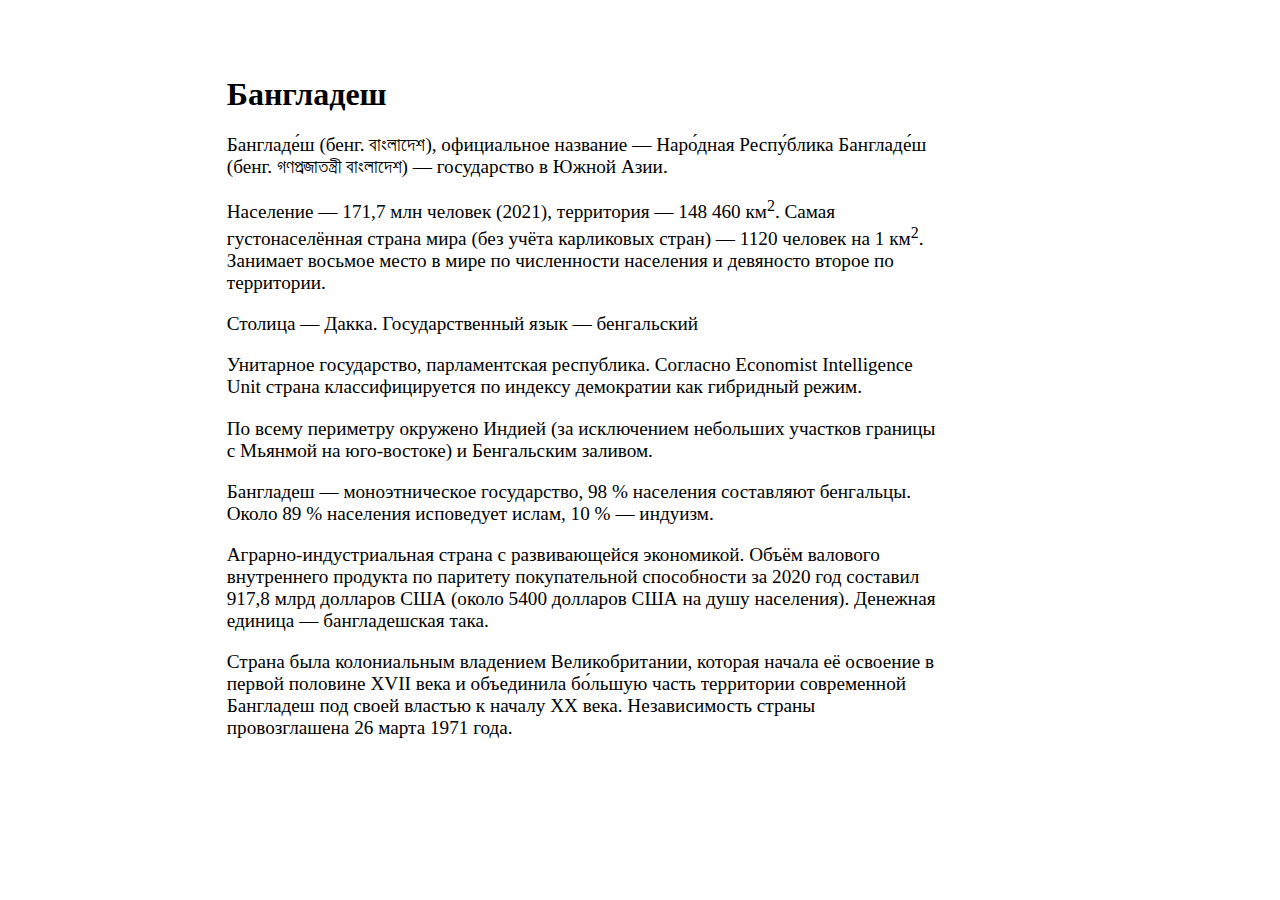
<file: pages/bangladesh.html>
<!DOCTYPE html>
	<html>
		<head>
			<meta charset="UTF-8">
			<title>Бангладеш</title>
			<link href="styles.css" rel="stylesheet" type="text/css">
		</head>
		<h1 class="table-one">Бангладеш</h1>
		<div class="text-start country">
			<p>Бангладе́ш (бенг. বাংলাদেশ), официальное название — Наро́дная Респу́блика Бангладе́ш 
			(бенг. গণপ্রজাতন্ত্রী বাংলাদেশ) — государство в Южной Азии.</p>
			<p>Население — 171,7 млн человек (2021), территория — 148 460 км<sup>2</sup>. Самая
			густонаселённая страна мира (без учёта карликовых стран) — 1120 человек на 1 км<sup>2</sup>.
			Занимает восьмое место в мире по численности населения и девяносто второе по территории.</p>
			<p>Столица — Дакка. Государственный язык — бенгальский</p>
			<p>Унитарное государство, парламентская республика. Согласно Economist Intelligence
			Unit страна классифицируется по индексу демократии как гибридный режим.</p>
			<p>По всему периметру окружено Индией (за исключением небольших участков границы с Мьянмой на юго-востоке) и Бенгальским заливом.</p>
			<p>Бангладеш — моноэтническое государство, 98 % населения составляют бенгальцы. Около 89 % населения исповедует ислам, 10 % — индуизм.</p>
			<p>Аграрно-индустриальная страна с развивающейся экономикой. Объём валового внутреннего продукта по
			паритету покупательной способности за 2020 год составил 917,8 млрд долларов США (около 5400 долларов США
			на душу населения). Денежная единица — бангладешская така.</p>
			<p>Страна была колониальным владением Великобритании, которая начала её освоение в первой половине XVII
			века и объединила бо́льшую часть территории современной Бангладеш под своей властью к началу XX века.
			Независимость страны провозглашена 26 марта 1971 года.</p>
		</div>
	</html>
</file>
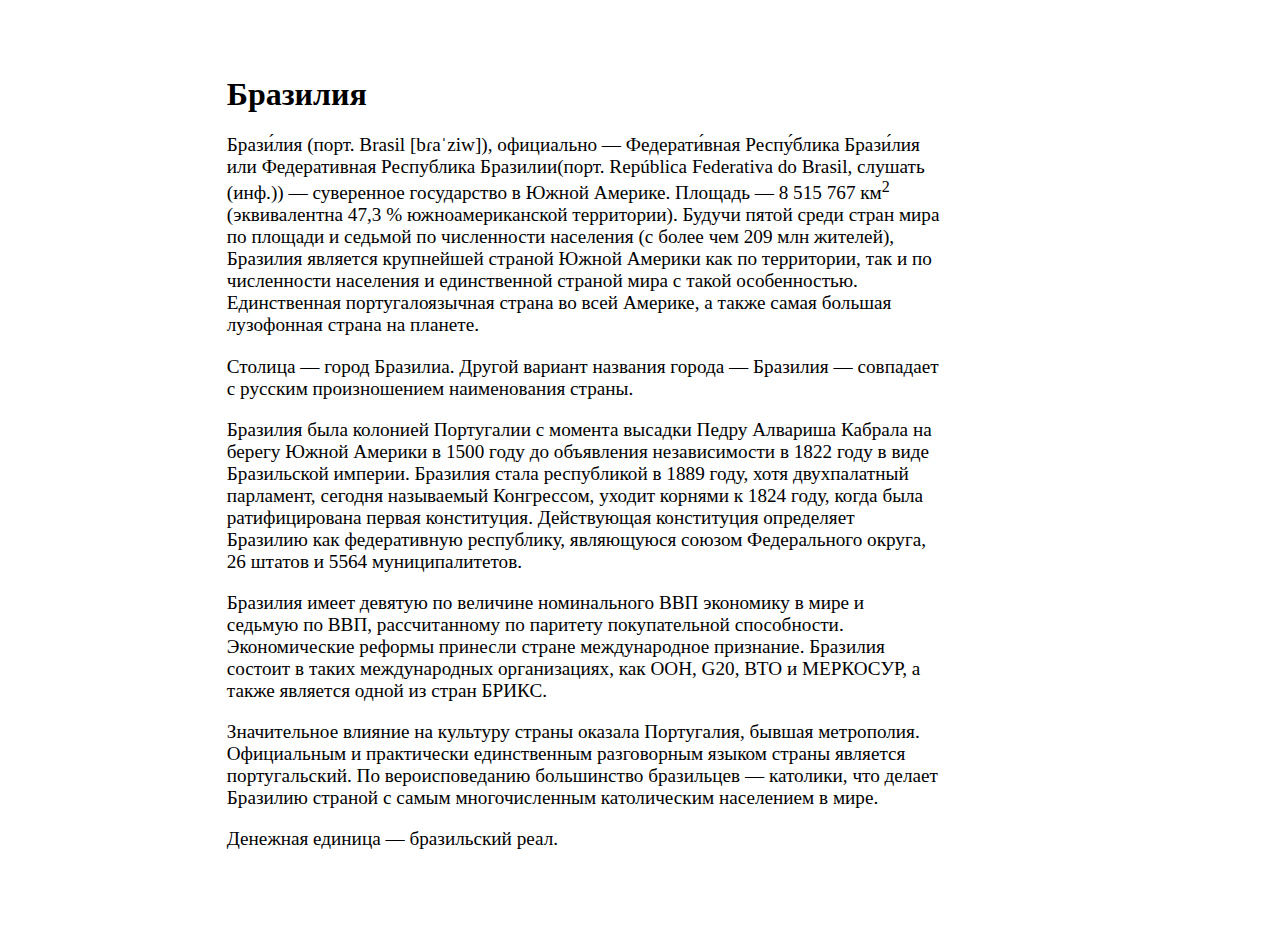
<file: pages/brazil.html>
<!DOCTYPE html>
	<html>
		<head>
			<meta charset="UTF-8">
			<title>Бразилия</title>
			<link href="styles.css" rel="stylesheet" type="text/css">
		</head>
		<h1 class="table-one">Бразилия</h1>
		<div class="text-start country">
			<p>Брази́лия (порт. Brasil [bɾaˈziw]), официально — Федерати́вная Респу́блика Брази́лия или 
			Федеративная Республика Бразилии(порт. República Federativa do Brasil, слушать (инф.)) — 
			суверенное государство в Южной Америке. Площадь — 8 515 767 км<sup>2</sup> (эквивалентна
			47,3 % южноамериканской территории). Будучи пятой среди стран мира по площади и седьмой по
			численности населения (с более чем 209 млн жителей), Бразилия является крупнейшей страной 
			Южной Америки как по территории, так и по численности населения и единственной страной мира
			с такой особенностью. Единственная португалоязычная страна во всей Америке, а также самая большая лузофонная страна на планете.</p>
			<p>Столица — город Бразилиа. Другой вариант названия города — Бразилия — совпадает с русским произношением наименования страны.</p>
			<p>Бразилия была колонией Португалии с момента высадки Педру Алвариша Кабрала на берегу Южной
			Америки в 1500 году до объявления независимости в 1822 году в виде Бразильской империи. Бразилия
			стала республикой в 1889 году, хотя двухпалатный парламент, сегодня называемый Конгрессом, уходит
			корнями к 1824 году, когда была ратифицирована первая конституция. Действующая конституция определяет
			Бразилию как федеративную республику, являющуюся союзом Федерального округа, 26 штатов и 5564
			муниципалитетов.</p>
			<p>Бразилия имеет девятую по величине номинального ВВП экономику в мире и седьмую по ВВП,
			рассчитанному по паритету покупательной способности. Экономические реформы принесли стране
			международное признание. Бразилия состоит в таких международных организациях, как ООН, G20,
			ВТО и МЕРКОСУР, а также является одной из стран БРИКС.</p>
			<p>Значительное влияние на культуру страны оказала Португалия, бывшая метрополия. Официальным
			и практически единственным разговорным языком страны является португальский. По вероисповеданию
			большинство бразильцев — католики, что делает Бразилию страной с самым многочисленным католическим
			населением в мире.</p>
			<p>Денежная единица — бразильский реал.</p>
		</div>
	</html>
</file>
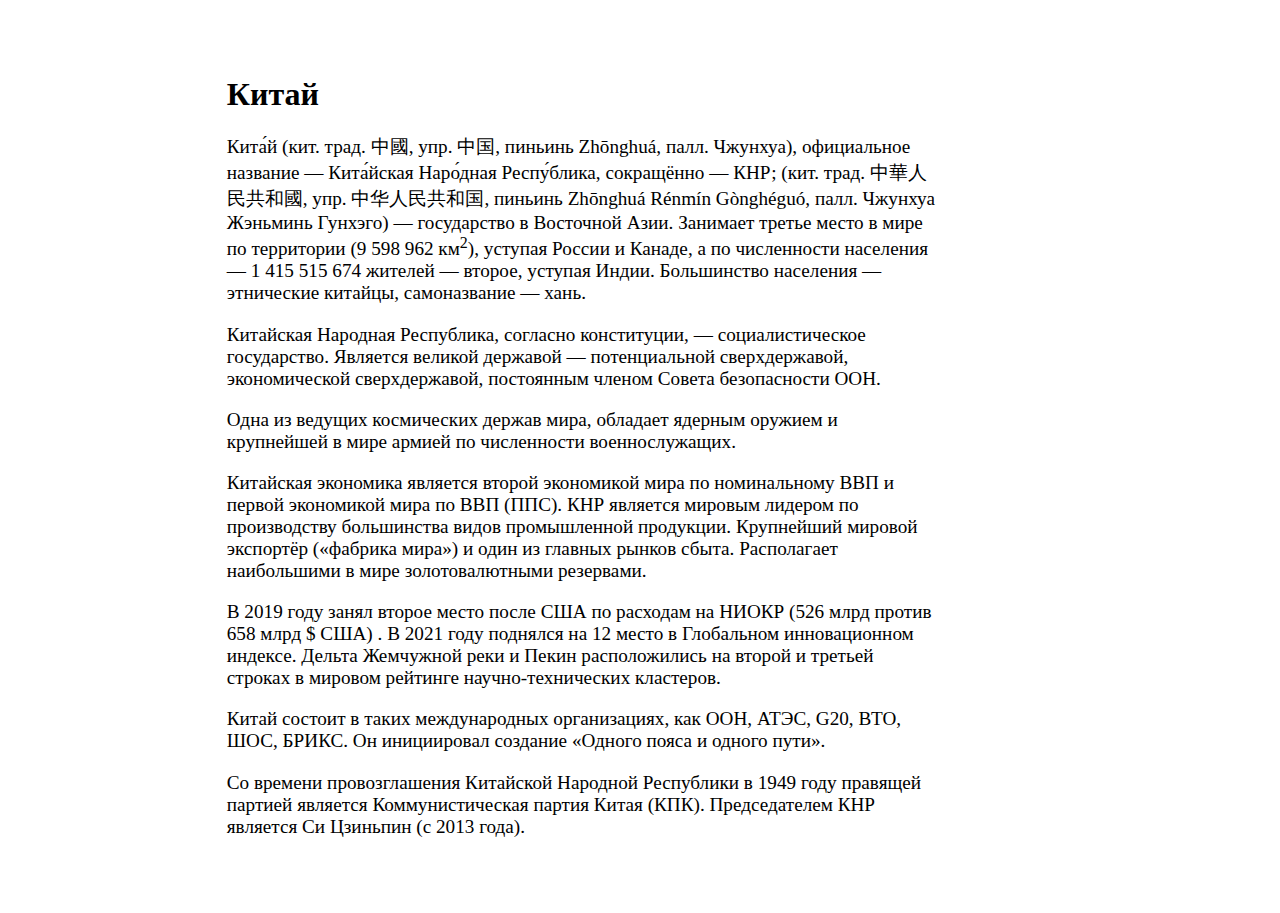
<file: pages/China.html>
<!DOCTYPE html>
	<html>
		<head>
			<meta charset="UTF-8">
			<title>Китай</title>
			<link href="styles.css" rel="stylesheet" type="text/css">
		</head>
		<h1 class="table-one">Китай</h1>
		<div class="text-start country">
			<p>Кита́й (кит. трад. 中國, упр. 中国, пиньинь Zhōnghuá, палл. Чжунхуа), официальное название
			— Кита́йская Наро́дная Респу́блика, сокращённо — КНР; (кит. трад. 中華人民共和國, упр. 中华人民共和国,
			пиньинь Zhōnghuá Rénmín Gònghéguó, палл. Чжунхуа Жэньминь Гунхэго) — государство в Восточной Азии. 
			Занимает третье место в мире по территории (9 598 962 км<sup>2</sup>), уступая России и Канаде, а по численности населения 
			— 1 415 515 674 жителей — второе, уступая Индии. Большинство населения — этнические китайцы, самоназвание — хань.</p>
			<p>Китайская Народная Республика, согласно конституции, — социалистическое государство. Является великой державой 
			— потенциальной сверхдержавой, экономической сверхдержавой, постоянным членом Совета безопасности ООН.</p>
			<p>Одна из ведущих космических держав мира, обладает ядерным оружием и крупнейшей в мире армией по численности военнослужащих.</p>
			<p>Китайская экономика является второй экономикой мира по номинальному ВВП и первой экономикой мира по ВВП (ППС). КНР
			является мировым лидером по производству большинства видов промышленной продукции. Крупнейший мировой экспортёр («фабрика мира»)
			и один из главных рынков сбыта. Располагает наибольшими в мире золотовалютными резервами.</p>
			<p>В 2019 году занял второе место после США по расходам на НИОКР (526 млрд против 658 млрд $ США)
			. В 2021 году поднялся на 12 место в Глобальном инновационном индексе. Дельта Жемчужной реки и Пекин
			расположились на второй и третьей строках в мировом рейтинге научно-технических кластеров.</p>
			<p>Китай состоит в таких международных организациях, как ООН, АТЭС, G20, ВТО, ШОС, БРИКС. Он инициировал создание «Одного пояса и одного пути».</p>
			<p>Со времени провозглашения Китайской Народной Республики в 1949 году правящей партией является Коммунистическая партия Китая (КПК). Председателем КНР является Си Цзиньпин (с 2013 года).</p>
		</div>
	</html>
</file>
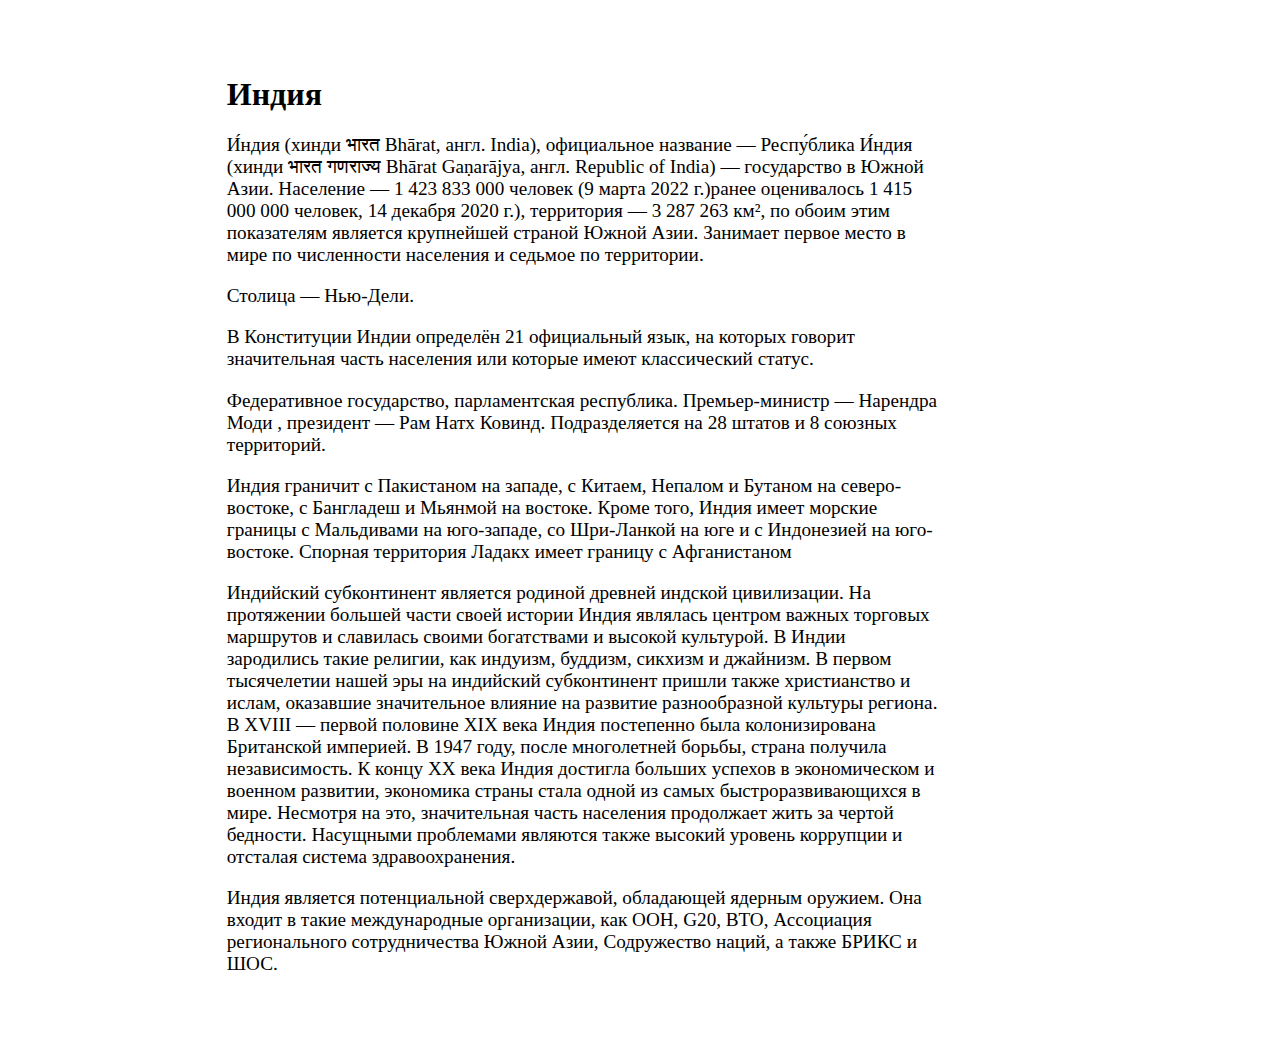
<file: pages/India.html>
<!DOCTYPE html>
	<html>
		<head>
			<meta charset="UTF-8">
			<title>Индия</title>
			<link href="styles.css" rel="stylesheet" type="text/css">
		</head>
		<h1 class="table-one">Индия</h1>
		<div class="text-start country">
			<p>И́ндия (хинди भारत Bhārat, англ. India), официальное название — Респу́блика И́ндия
			(хинди भारत गणराज्य Bhārat Gaṇarājya, англ. Republic of India) — государство в Южной Азии.
			Население — 1 423 833 000 человек (9 марта 2022 г.)ранее оценивалось 1 415 000 000
			человек, 14 декабря 2020 г.), территория — 3 287 263 км², по обоим этим показателям
			является крупнейшей страной Южной Азии. Занимает первое место в мире по численности 
			населения и седьмое по территории.</p>
			<p>Столица — Нью-Дели.</p>
			<p>В Конституции Индии определён 21 официальный язык, на которых говорит значительная
			часть населения или которые имеют классический статус.</p>
			<p>Федеративное государство, парламентская республика. Премьер-министр — Нарендра Моди
			, президент — Рам Натх Ковинд. Подразделяется на 28 штатов и 8 союзных территорий.</p>
			<p>Индия граничит с Пакистаном на западе, с Китаем, Непалом и Бутаном на северо-востоке,
			с Бангладеш и Мьянмой на востоке. Кроме того, Индия имеет морские границы с Мальдивами
			на юго-западе, со Шри-Ланкой на юге и с Индонезией на юго-востоке. Спорная территория
			Ладакх имеет границу с Афганистаном</p>
			<p>Индийский субконтинент является родиной древней индской цивилизации. На протяжении
			большей части своей истории Индия являлась центром важных торговых маршрутов и славилась
			своими богатствами и высокой культурой. В Индии зародились такие религии, как индуизм,
			буддизм, сикхизм и джайнизм. В первом тысячелетии нашей эры на индийский субконтинент пришли
			также христианство и ислам, оказавшие значительное влияние на развитие разнообразной культуры
			региона. В XVIII — первой половине XIX века Индия постепенно была колонизирована Британской империей.
			В 1947 году, после многолетней борьбы, страна получила независимость. К концу XX века Индия достигла
			больших успехов в экономическом и военном развитии, экономика страны стала одной из самых быстроразвивающихся
			в мире. Несмотря на это, значительная часть населения продолжает жить за чертой бедности. Насущными проблемами
			являются также высокий уровень коррупции и отсталая система здравоохранения.</p>
			<p>Индия является потенциальной сверхдержавой, обладающей ядерным оружием. Она входит в такие международные
			организации, как ООН, G20, ВТО, Ассоциация регионального сотрудничества Южной Азии, Содружество наций, а
			также БРИКС и ШОС.</p>
		</div>
		</html>
</file>
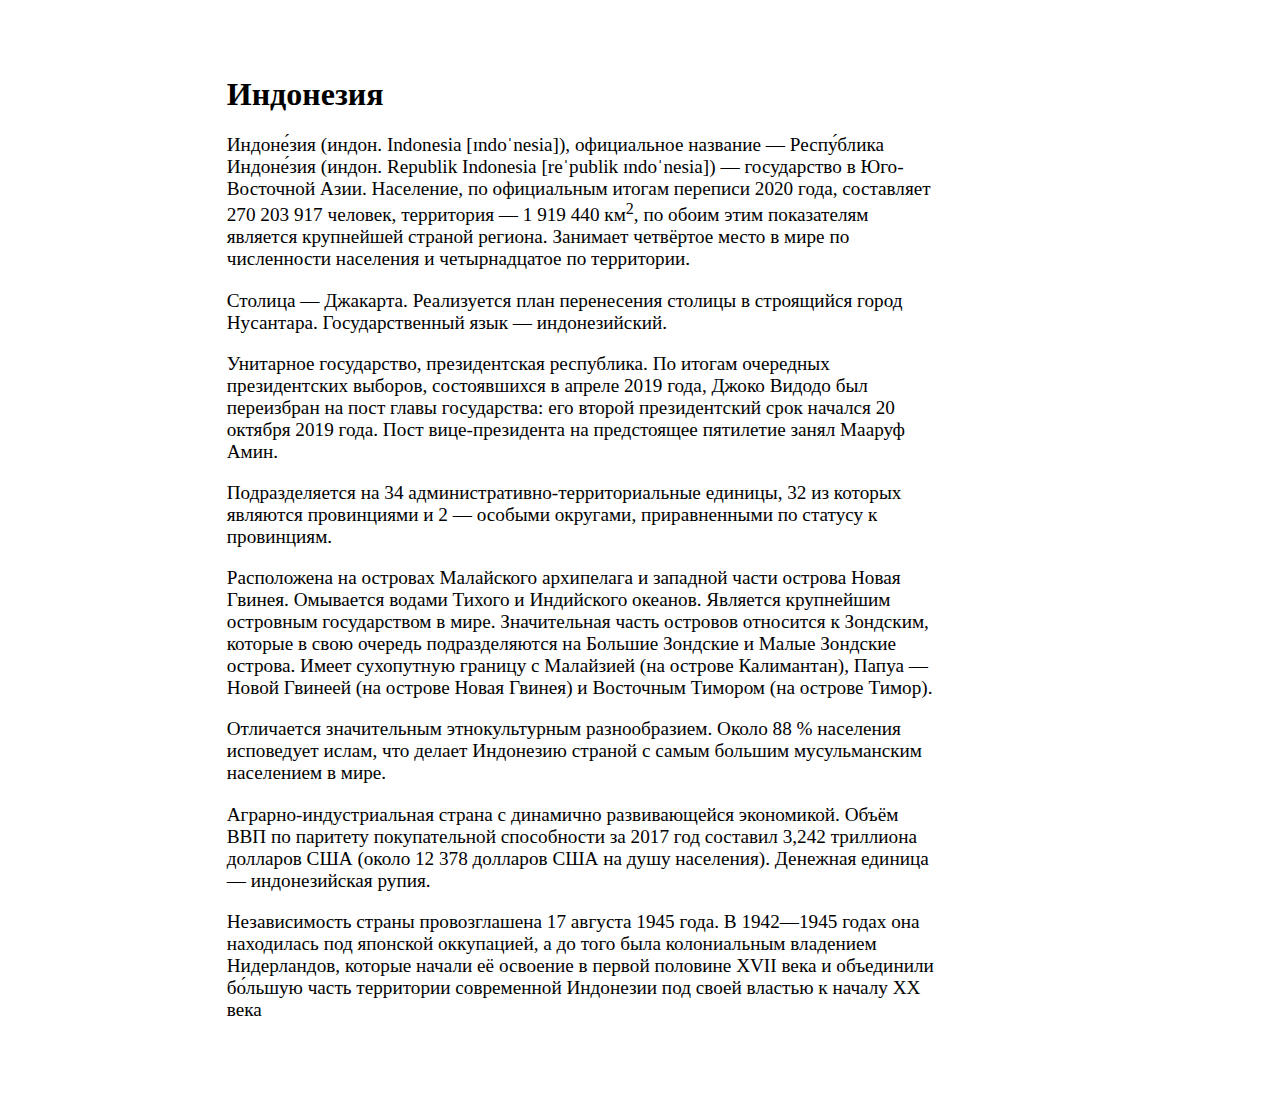
<file: pages/indonezia.html>
<!DOCTYPE html>
	<html>
		<head>
			<meta charset="UTF-8">
			<title>Индонезия</title>
			<link href="styles.css" rel="stylesheet" type="text/css">
		</head>
		<h1 class="table-one">Индонезия</h1>
		<div class="text-start country">
			<p>Индоне́зия (индон. Indonesia [ɪndoˈnesia]), официальное название — Респу́блика Индоне́зия
			(индон. Republik Indonesia [reˈpublik ɪndoˈnesia]) — государство в Юго-Восточной Азии. 
			Население, по официальным итогам переписи 2020 года, составляет 270 203 917 человек,
			территория — 1 919 440 км<sup>2</sup>, по обоим этим показателям является крупнейшей страной региона.
			Занимает четвёртое место в мире по численности населения и четырнадцатое по территории.</p>
			<p>Столица — Джакарта. Реализуется план перенесения столицы в строящийся город Нусантара. 
			Государственный язык — индонезийский.</p>
			<p>Унитарное государство, президентская республика. По итогам очередных президентских выборов,
			состоявшихся в апреле 2019 года, Джоко Видодо был переизбран на пост главы государства: его
			второй президентский срок начался 20 октября 2019 года. Пост вице-президента на предстоящее
			пятилетие занял Мааруф Амин.</p>
			<p>Подразделяется на 34 административно-территориальные единицы, 32 из которых являются
			провинциями и 2 — особыми округами, приравненными по статусу к провинциям.</p>
			<p>Расположена на островах Малайского архипелага и западной части острова Новая Гвинея.
			Омывается водами Тихого и Индийского океанов. Является крупнейшим островным государством
			в мире. Значительная часть островов относится к Зондским, которые в свою очередь 
			подразделяются на Большие Зондские и Малые Зондские острова. Имеет сухопутную границу
			с Малайзией (на острове Калимантан), Папуа — Новой Гвинеей (на острове Новая Гвинея)
			и Восточным Тимором (на острове Тимор).</p>
			<p>Отличается значительным этнокультурным разнообразием. Около 88 % населения исповедует
			ислам, что делает Индонезию страной с самым большим мусульманским населением в мире.</p>
			<p>Аграрно-индустриальная страна с динамично развивающейся экономикой. Объём ВВП по паритету
			покупательной способности за 2017 год составил 3,242 триллиона долларов США (около 12 378
			долларов США на душу населения). Денежная единица — индонезийская рупия.</p>
			<p>Независимость страны провозглашена 17 августа 1945 года. В 1942—1945 годах она находилась
			под японской оккупацией, а до того была колониальным владением Нидерландов, которые начали
			её освоение в первой половине XVII века и объединили бо́льшую часть территории современной 
			Индонезии под своей властью к началу XX века</p>
		</div>
	</html>
</file>
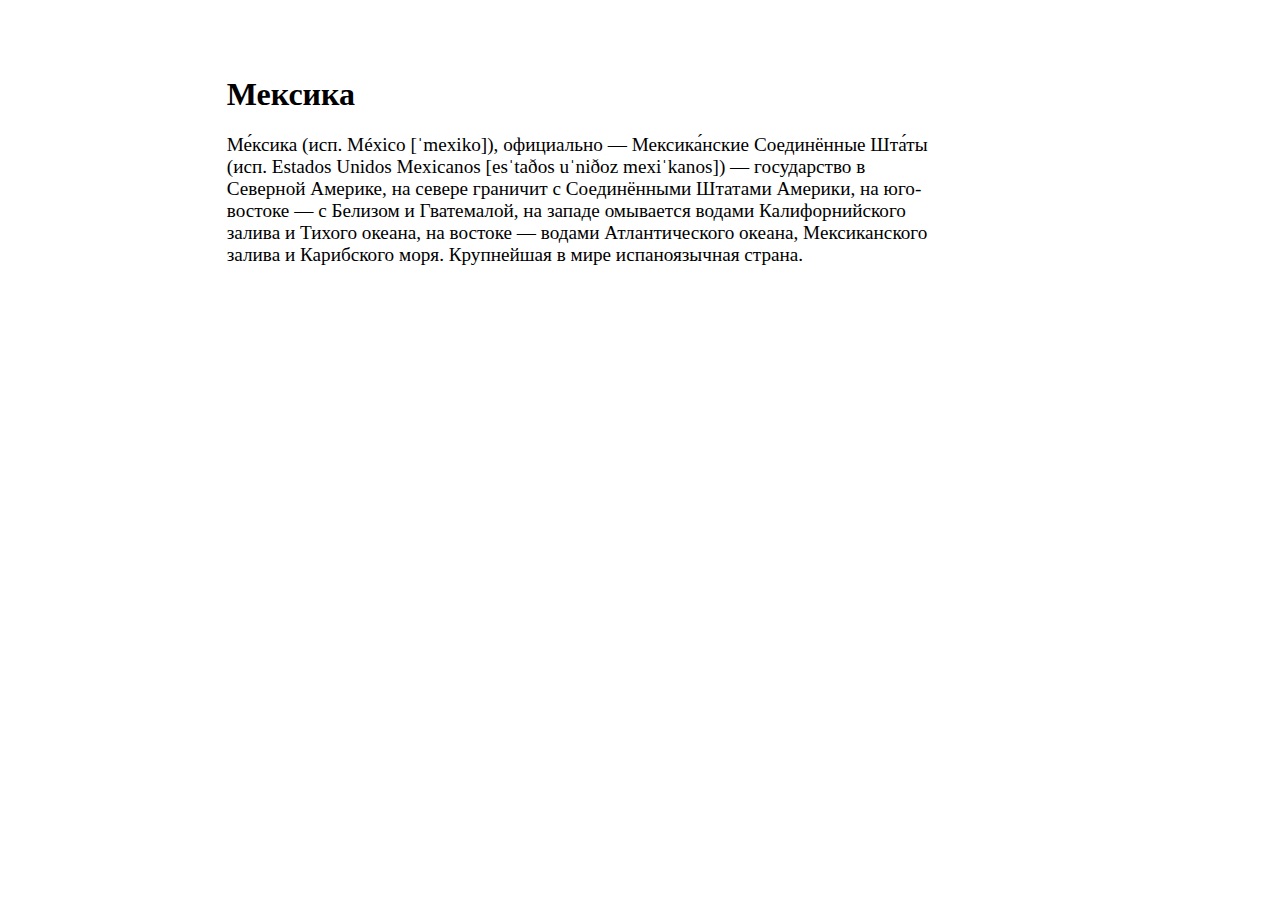
<file: pages/mexico.html>
<!DOCTYPE html>
	<html>
		<head>
			<meta charset="UTF-8">
			<title>Мексика</title>
			<link href="styles.css" rel="stylesheet" type="text/css">
		</head>
		<h1 class="table-one">Мексика</h1>
		<div class="text-start country">
		<p>Ме́ксика (исп. México [ˈmexiko]), официально —
		Мексика́нские Соединённые Шта́ты (исп. Estados Unidos Mexicanos [esˈtaðos uˈniðoz mexiˈkanos])
		— государство в Северной Америке, на севере граничит с Соединёнными Штатами Америки, на юго-востоке
		— с Белизом и Гватемалой, на западе омывается водами Калифорнийского залива и Тихого океана, на востоке
		— водами Атлантического океана, Мексиканского залива и Карибского моря. Крупнейшая в мире испаноязычная страна.</p>
		</div>
	</html>
</file>
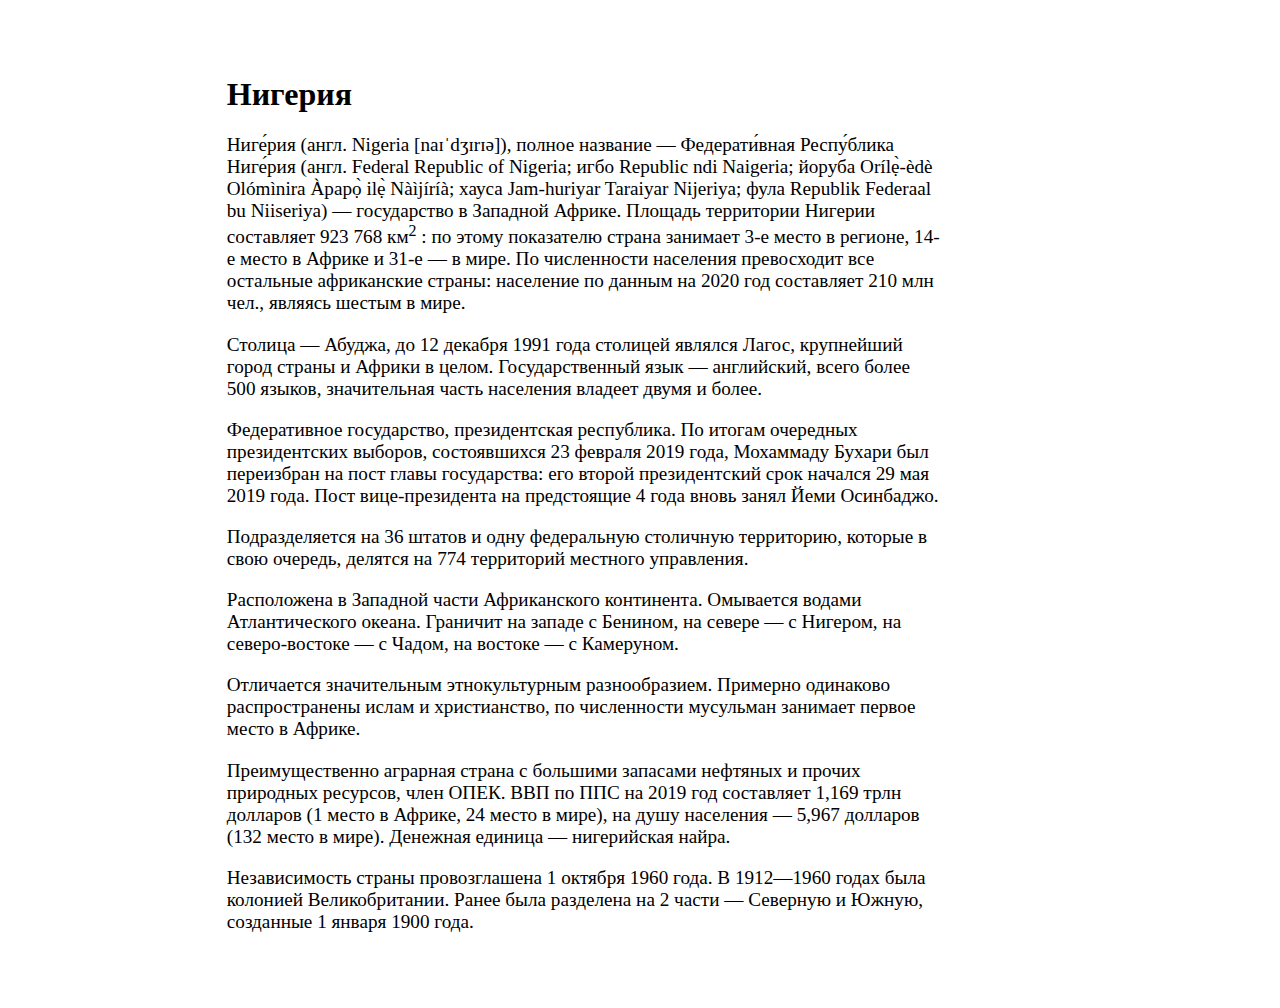
<file: pages/nigeria.html>
<!DOCTYPE html>
	<html>
		<head>
			<meta charset="UTF-8">
			<title>Нигерия</title>
			<link href="styles.css" rel="stylesheet" type="text/css">
		</head>
		<h1 class="table-one">Нигерия</h1>
		<div class="text-start country">
			<p>Ниге́рия (англ. Nigeria [naɪˈdʒɪrɪə]), полное название — Федерати́вная Респу́блика
			Ниге́рия (англ. Federal Republic of Nigeria; игбо Republic ndi Naigeria; йоруба Orílẹ̀-èdè
			Olómìnira Àpapọ̀ ilẹ̀ Nàìjíríà; хауса Jam-huriyar Taraiyar Nijeriya; фула Republik Federaal
			bu Niiseriya) — государство в Западной Африке. Площадь территории Нигерии составляет 923 768 км<sup>2</sup>
			: по этому показателю страна занимает 3-е место в регионе, 14-е место в Африке и 31-е — в мире.
			По численности населения превосходит все остальные африканские страны: население по данным на 
			2020 год составляет 210 млн чел., являясь шестым в мире.</p>
			<p>Столица — Абуджа, до 12 декабря 1991 года столицей являлся Лагос, крупнейший город страны и Африки в целом. 
			Государственный язык — английский, всего более 500 языков, значительная часть населения владеет двумя и более.</p>
			<p>Федеративное государство, президентская республика. По итогам очередных президентских выборов, состоявшихся 23 
			февраля 2019 года, Мохаммаду Бухари был переизбран на пост главы государства: его второй президентский срок начался
			29 мая 2019 года. Пост вице-президента на предстоящие 4 года вновь занял Йеми Осинбаджо.</p>
			<p>Подразделяется на 36 штатов и одну федеральную столичную территорию, которые в свою очередь, делятся на 774
			территорий местного управления.</p>
			<p>Расположена в Западной части Африканского континента. Омывается водами Атлантического океана. Граничит на западе
			с Бенином, на севере — с Нигером, на северо-востоке — с Чадом, на востоке — с Камеруном.</p>
			<p>Отличается значительным этнокультурным разнообразием. Примерно одинаково распространены ислам и христианство, по
			численности мусульман занимает первое место в Африке.</p>
			<p>Преимущественно аграрная страна с большими запасами нефтяных и прочих природных ресурсов, член ОПЕК. ВВП по ППС
			на 2019 год составляет 1,169 трлн долларов (1 место в Африке, 24 место в мире), на душу населения — 5,967 долларов
			(132 место в мире). Денежная единица — нигерийская найра.</p>
			<p>Независимость страны провозглашена 1 октября 1960 года. В 1912—1960 годах была колонией Великобритании. Ранее
			была разделена на 2 части — Северную и Южную, созданные 1 января 1900 года.</p>
		</div>
	</html>
</file>
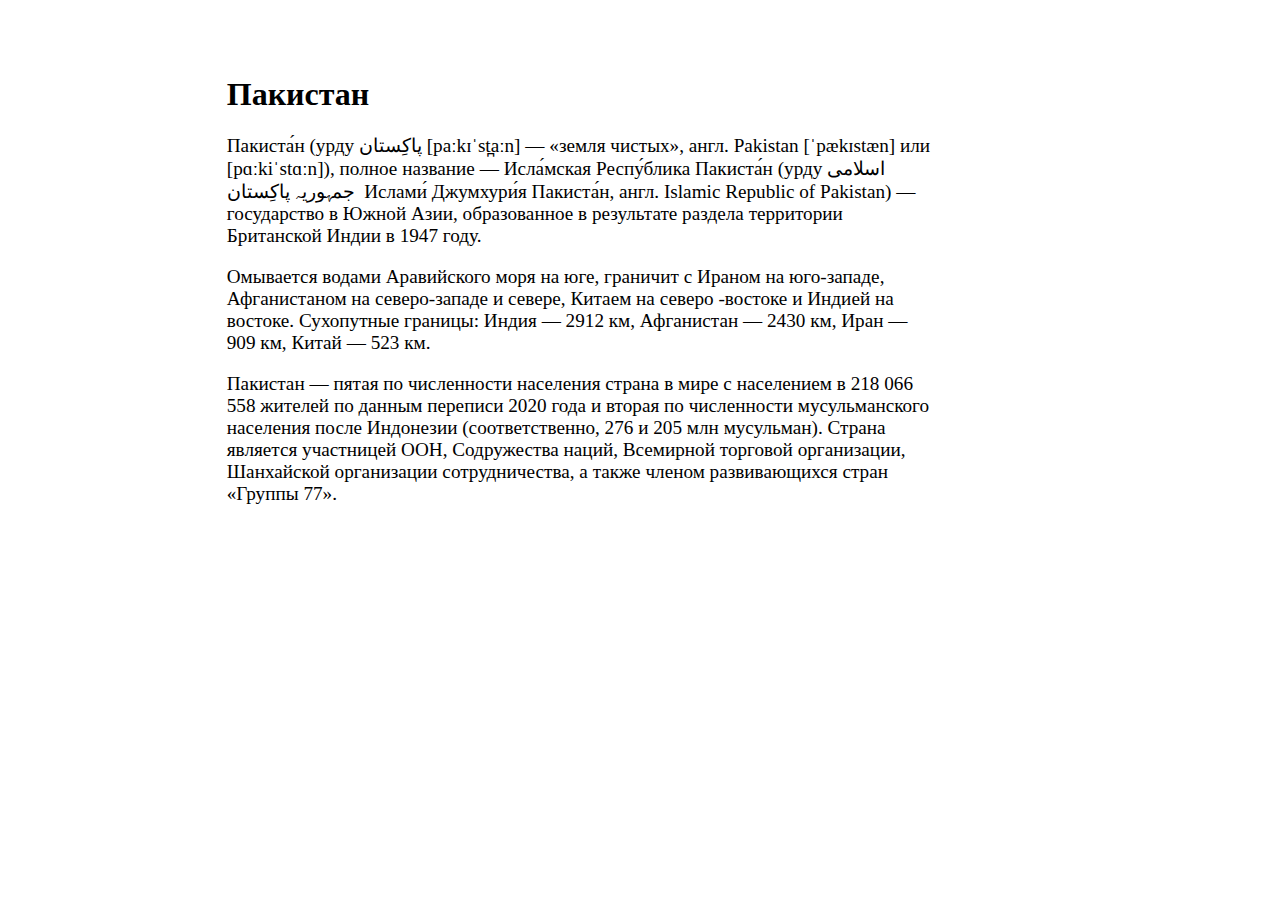
<file: pages/pakistan.html>
<!DOCTYPE html>
	<html>
		<head>
			<meta charset="UTF-8">
			<title>Пакистан</title>
			<link href="styles.css" rel="stylesheet" type="text/css">
		</head>
		<h1 class="table-one">Пакистан</h1>
		<div class="text-start country">
			<p>Пакиста́н (урду پاکِستان‎ [paːkɪˈst̪aːn]
			— «земля чистых», англ. Pakistan [ˈpækɪstæn]
			или [pɑːkiˈstɑːn]), полное название — Исла́мская
			Респу́блика Пакиста́н (урду اسلامی جمہوریہ پاکِستان
			‎ Ислами́ Джумхури́я Пакиста́н, англ. Islamic Republic
			of Pakistan) — государство в Южной Азии, образованное
			в результате раздела территории Британской Индии в 1947 году.</p>
				<p>Омывается водами Аравийского моря на юге, граничит с Ираном на 
			юго-западе, Афганистаном на северо-западе и севере, Китаем на северо
			-востоке и Индией на востоке. Сухопутные границы: Индия — 2912 км,
			Афганистан — 2430 км, Иран — 909 км, Китай — 523 км.</p>
			<p>Пакистан — пятая по численности населения страна в мире с населением
			в 218 066 558 жителей по данным переписи 2020 года и вторая по численности
			мусульманского населения после Индонезии (соответственно, 276 и 205 млн мусульман).
			Страна является участницей ООН, Содружества наций, Всемирной торговой организации,
			Шанхайской организации сотрудничества, а также членом развивающихся стран «Группы 77».</p>
		</div>
	</html>
</file>
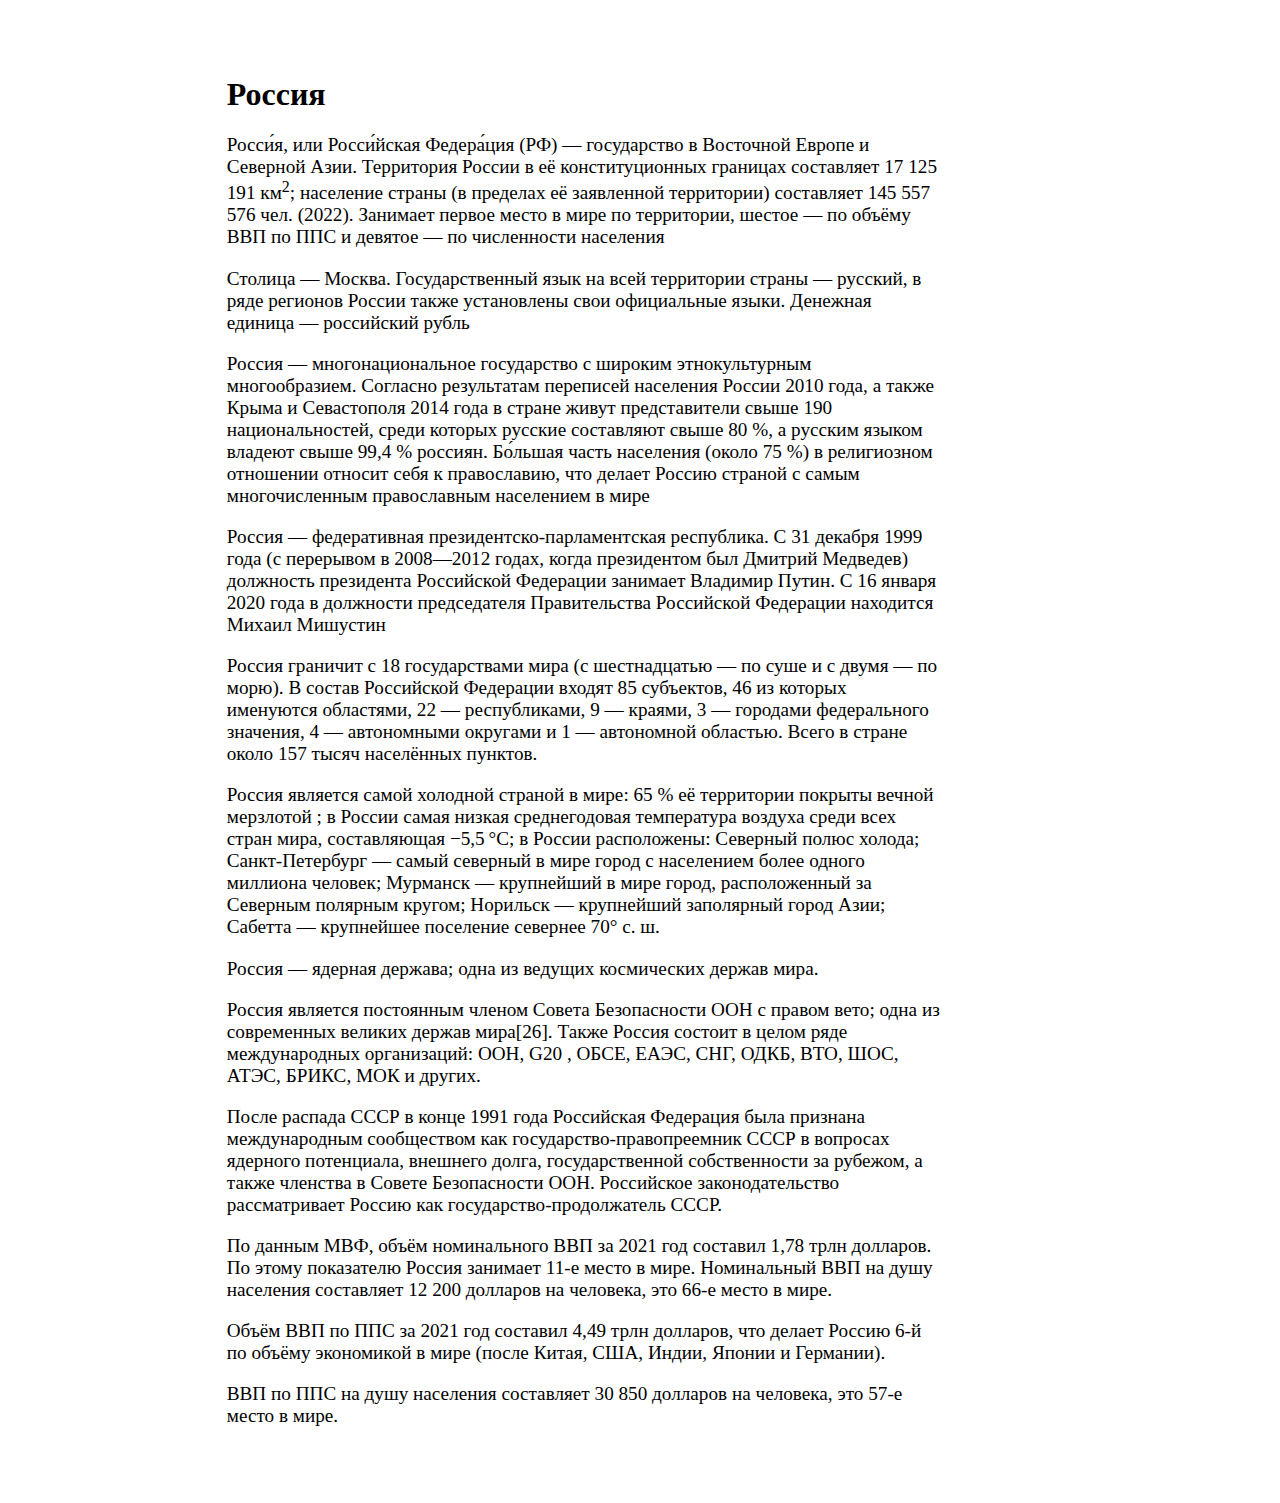
<file: pages/russia.html>
<!DOCTYPE html>
	<html>
		<head>
			<meta charset="UTF-8">
			<title>Россия</title>
			<link href="styles.css" rel="stylesheet" type="text/css">
		</head>
		<h1 class="table-one">Россия</h1>
		<div class="text-start country">
			<p>Росси́я, или Росси́йская Федера́ция (РФ) — государство в Восточной Европе
			и Северной Азии. Территория России в её конституционных границах составляет 
			17 125 191 км<sup>2</sup>; население страны (в пределах её заявленной территории) 
			составляет 145 557 576 чел. (2022). Занимает первое место в мире по территории, шестое — 
			по объёму ВВП по ППС и девятое — по численности населения</p>
			<p>Столица — Москва. Государственный язык на всей территории страны — русский,
			в ряде регионов России также установлены свои официальные языки. Денежная единица — российский рубль</p>
			<p>Россия — многонациональное государство с широким этнокультурным многообразием. 
			Согласно результатам переписей населения России 2010 года, а также Крыма и Севастополя
			2014 года в стране живут представители свыше 190 национальностей, среди которых русские 
			составляют свыше 80 %, а русским языком владеют свыше 99,4 % россиян. Бо́льшая часть 
			населения (около 75 %) в религиозном отношении относит себя к православию, что делает
			Россию страной с самым многочисленным православным населением в мире</p>
			<p>Россия — федеративная президентско-парламентская республика. С 31 декабря 1999 года
			(с перерывом в 2008—2012 годах, когда президентом был Дмитрий Медведев) должность президента
			Российской Федерации занимает Владимир Путин. C 16 января 2020 года в должности председателя
			Правительства Российской Федерации находится Михаил Мишустин</p>
			<p>Россия граничит с 18 государствами мира (с шестнадцатью — по суше и с двумя — по морю). 
			В состав Российской Федерации входят 85 субъектов, 46 из которых именуются областями, 22
			— республиками, 9 — краями, 3 — городами федерального значения, 4 — автономными округами и 
			1 — автономной областью. Всего в стране около 157 тысяч населённых пунктов.</p>
			<p>Россия является самой холодной страной в мире: 65 % её территории покрыты вечной мерзлотой
			; в России самая низкая среднегодовая температура воздуха среди всех стран мира, составляющая
			−5,5 °С; в России расположены: Северный полюс холода; Санкт-Петербург — самый северный в мире
			город с населением более одного миллиона человек; Мурманск — крупнейший в мире город, расположенный
			за Северным полярным кругом; Норильск — крупнейший заполярный город Азии; Сабетта — крупнейшее
			поселение севернее 70° с. ш.</p>
			<p>Россия — ядерная держава; одна из ведущих космических держав мира.</p>
			<p>Россия является постоянным членом Совета Безопасности ООН с правом вето; одна из современных
			великих держав мира[26]. Также Россия состоит в целом ряде международных организаций: ООН, G20
			, ОБСЕ, ЕАЭС, СНГ, ОДКБ, ВТО, ШОС, АТЭС, БРИКС, МОК и других.</p>
			<p>После распада СССР в конце 1991 года Российская Федерация была признана международным
			сообществом как государство-правопреемник СССР в вопросах ядерного потенциала, внешнего долга,
			государственной собственности за рубежом, а также членства в Совете Безопасности ООН.
			Российское законодательство рассматривает Россию как государство-продолжатель СССР.</p>
			<p>По данным МВФ, объём номинального ВВП за 2021 год составил 1,78 трлн долларов.
			По этому показателю Россия занимает 11-е место в мире. Номинальный ВВП на душу населения 
			составляет 12 200 долларов на человека, это 66-е место в мире.</p>
			<p>Объём ВВП по ППС за 2021 год составил 4,49 трлн долларов, что делает Россию 6-й по
			объёму экономикой в мире (после Китая, США, Индии, Японии и Германии).</p>
			<p>ВВП по ППС на душу населения составляет 30 850 долларов на человека, это 57-е место в мире.</p>
		</div>
	</html>
</file>
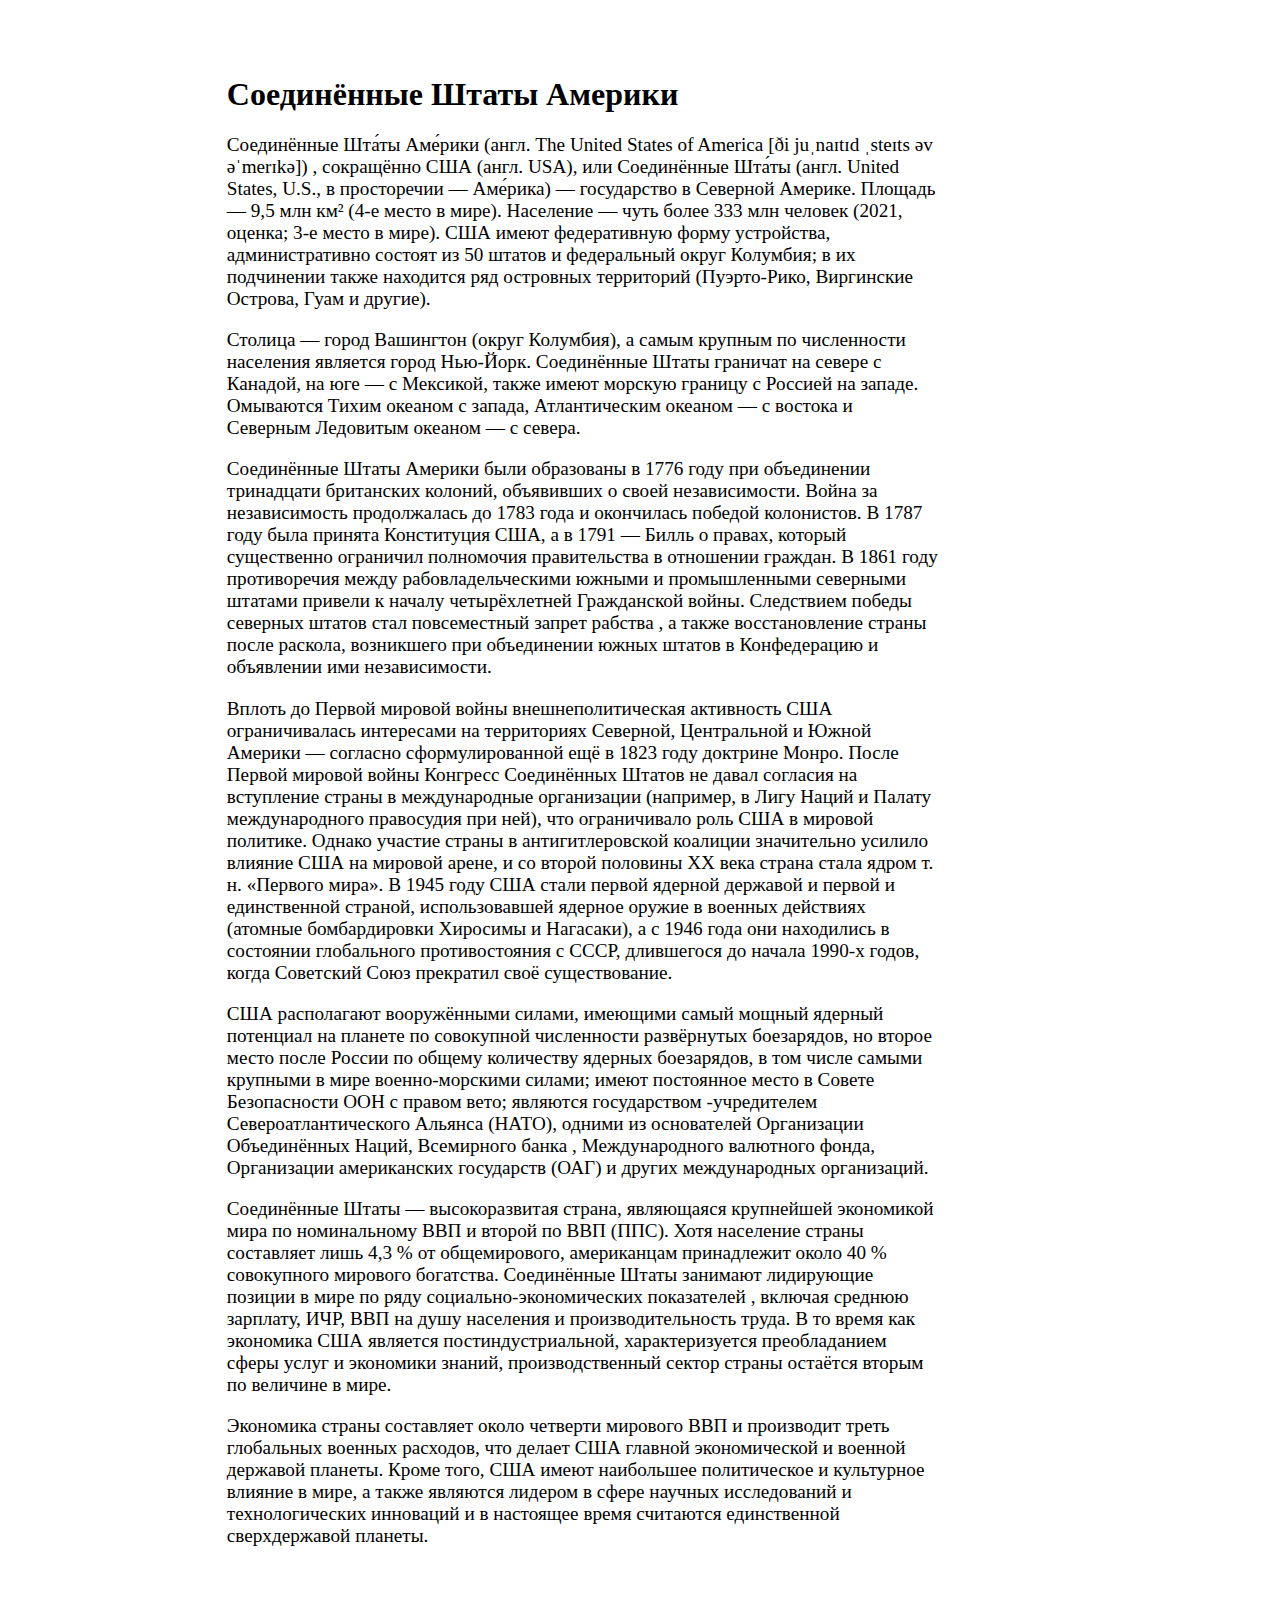
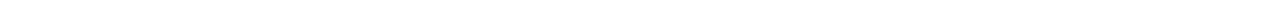
<file: pages/usa.html>
<!DOCTYPE html>
	<html>
		<head>
			<meta charset="UTF-8">
			<title>Соединённые Штаты Америки</title>
			<link href="styles.css" rel="stylesheet" type="text/css">
		</head>
		<h1 class="table-one">Соединённые Штаты Америки</h1>
		<div class="text-start country">
			<p>Соединённые Шта́ты Аме́рики (англ. The United States of America [ði juˌnaɪtɪd ˌsteɪts əv əˈmerɪkə])
			, сокращённо США (англ. USA), или Соединённые Шта́ты (англ. United States, U.S., в просторечии — Аме́рика)
			— государство в Северной Америке. Площадь — 9,5 млн км² (4-е место в мире). Население — чуть
			более 333 млн человек (2021, оценка; 3-е место в мире). США имеют федеративную форму устройства, административно
			состоят из 50 штатов и федеральный округ Колумбия; в их подчинении также находится ряд островных территорий
			(Пуэрто-Рико, Виргинские Острова, Гуам и другие).</p>
			<p>Столица — город Вашингтон (округ Колумбия), а самым крупным по численности населения является город Нью-Йорк.
			Соединённые Штаты граничат на севере с Канадой, на юге — с Мексикой, также имеют морскую границу с Россией на 
			западе. Омываются Тихим океаном с запада, Атлантическим океаном — с востока и Северным Ледовитым океаном — с севера.</p>
			<p>Соединённые Штаты Америки были образованы в 1776 году при объединении тринадцати британских колоний, объявивших
			о своей независимости. Война за независимость продолжалась до 1783 года и окончилась победой колонистов. В 1787 году
			была принята Конституция США, а в 1791 — Билль о правах, который существенно ограничил полномочия правительства в
			отношении граждан. В 1861 году противоречия между рабовладельческими южными и промышленными северными штатами
			привели к началу четырёхлетней Гражданской войны. Следствием победы северных штатов стал повсеместный запрет рабства
			, а также восстановление страны после раскола, возникшего при объединении южных штатов в Конфедерацию и объявлении
			ими независимости.</p>
			<p>Вплоть до Первой мировой войны внешнеполитическая активность США ограничивалась интересами на территориях Северной,
			Центральной и Южной Америки — согласно сформулированной ещё в 1823 году доктрине Монро. После Первой мировой войны
			Конгресс Соединённых Штатов не давал согласия на вступление страны в международные организации (например, в Лигу Наций
			и Палату международного правосудия при ней), что ограничивало роль США в мировой политике. Однако участие страны в
			антигитлеровской коалиции значительно усилило влияние США на мировой арене, и со второй половины XX века страна стала
			ядром т. н. «Первого мира». В 1945 году США стали первой ядерной державой и первой и единственной страной, использовавшей
			ядерное оружие в военных действиях (атомные бомбардировки Хиросимы и Нагасаки), а с 1946 года они находились в состоянии
			глобального противостояния с СССР, длившегося до начала 1990-х годов, когда Советский Союз прекратил своё существование.</p>
			<p>США располагают вооружёнными силами, имеющими самый мощный ядерный потенциал на планете по совокупной численности
			развёрнутых боезарядов, но второе место после России по общему количеству ядерных боезарядов, в том числе самыми
			крупными в мире военно-морскими силами; имеют постоянное место в Совете Безопасности ООН с правом вето; являются государством
			-учредителем Североатлантического Альянса (НАТО), одними из основателей Организации Объединённых Наций, Всемирного банка
			, Международного валютного фонда, Организации американских государств (ОАГ) и других международных организаций.</p>
			<p>Соединённые Штаты — высокоразвитая страна, являющаяся крупнейшей экономикой мира по номинальному ВВП и второй по ВВП
			(ППС). Хотя население страны составляет лишь 4,3 % от общемирового, американцам принадлежит около 40 % совокупного 
			мирового богатства. Соединённые Штаты занимают лидирующие позиции в мире по ряду социально-экономических показателей
			, включая среднюю зарплату, ИЧР, ВВП на душу населения и производительность труда. В то время как экономика США 
			является постиндустриальной, характеризуется преобладанием сферы услуг и экономики знаний, производственный сектор страны
			остаётся вторым по величине в мире.</p>
			<p>Экономика страны составляет около четверти мирового ВВП и производит треть глобальных военных расходов, что
			делает США главной экономической и военной державой планеты. Кроме того, США имеют наибольшее политическое и культурное
			влияние в мире, а также являются лидером в сфере научных исследований и технологических инноваций и в настоящее время
			считаются единственной сверхдержавой планеты.</p>
		</div>
	</html>
</file>
<file: pages/styles.css>
body {
    background-color: #ffffff;
	margin: 0
}
.text-2xl {
    font-size: 1.5rem;
    line-height: 2rem;
}
.table-one {
	display: block;
	margin-left:6cm;
	margin-top:2cm;
}
.table-two{
	display: inline-table;
	margin-left:6cm;
	margin-top: 1cm;
	border-width: 0.1px;
}
.text-start{
	font-size:1.2rem
}
.country{
	margin-left:6cm;
	margin-right:9cm;
	margin-bottom:2cm;
}
</file>
